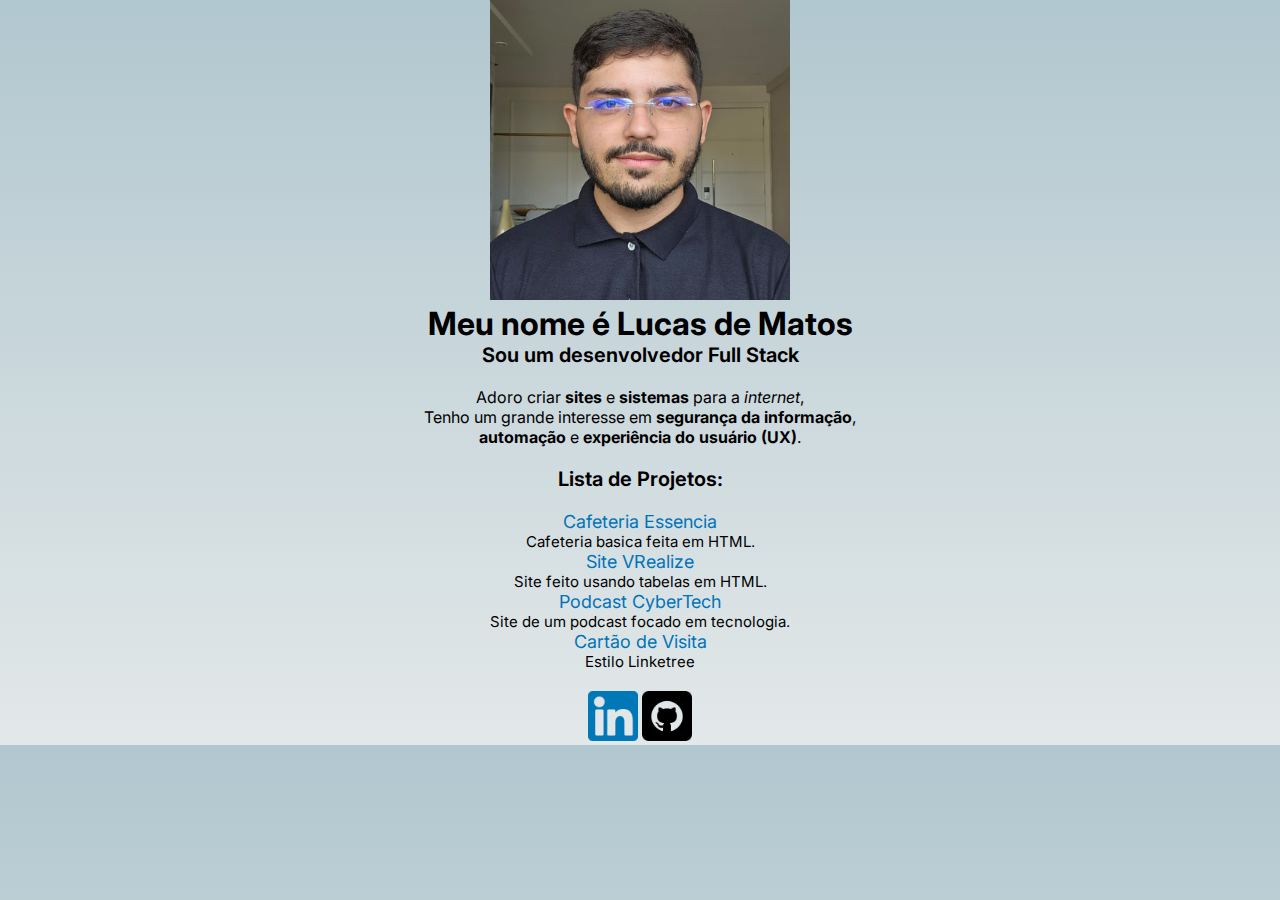
<file: index.html>
<!DOCTYPE html>
<html lang="pt-br">

<head>
    <meta charset="UTF-8">
    <meta name="viewport" content="width=device-width, initial-scale=1.0">
    <title>Meu Portifólio - Lucas de Matos</title>
    <link rel="preconnect" href="https://fonts.googleapis.com">
    <link rel="preconnect" href="https://fonts.gstatic.com" crossorigin>
    <link href="https://fonts.googleapis.com/css2?family=Inter:ital,opsz,wght@0,14..32,100..900;1,14..32,100..900&display=swap" rel="stylesheet">
    <link rel="stylesheet" href="./assets/css/style.css">
</head>

<body>
    <img src="./assets/images/eu.jpg" alt="Minha foto." />
    <h1>Meu nome é Lucas de Matos</h1>
    <h2>Sou um desenvolvedor Full Stack</h2>
    <br />
    <p>Adoro criar <strong>sites</strong> e <strong>sistemas</strong> para a
        <i>internet</i>,<br />
        Tenho um grande interesse em <strong>segurança da informação</strong>,<br /><strong>automação</strong> e
        <strong>experiência do usuário (UX)</strong>. <br />
        <!-- <u>Sempre busco facilitar a vida de todos.</u> -->
    </p>

    <br />

    <article class="post">
        <header class="header">
            <h2>Lista de Projetos:</h2>
            <br />
        </header>
        <section class="projetos">
            <ul class="projetos" style="list-style: disc; ">
                <li>
                    <a href="./cafeteria/index.html">Cafeteria Essencia</a></li>
                    <ul>Cafeteria basica feita em HTML.</ul>
                </li>
                <li>
                    <a href="./vrealize-table/index.html">Site VRealize</a></li>
                    <ul>Site feito usando tabelas em HTML.</ul>
                </li>
                <li>
                    <a href="./podcast/index.html">Podcast CyberTech</a></li>
                    <ul>Site de um podcast focado em tecnologia.</ul>
                </li>
                <li>
                    <a href="./card/index.html">Cartão de Visita</a></li>
                    <ul>Estilo Linketree</ul>
                </li>
            </ul>
        </section>
    </article>

    <br />
    <a href="https://www.linkedin.com/in/lucasmatos-dev/"> 
        <img src="./assets/images/linkedin.png" alt="Linkedin">
    </a>
    <a href="https://github.com/LucasMatos-dev">
        <img src="./assets/images/github.png" alt="Github">
    </a>
</body>

</html>
</file>
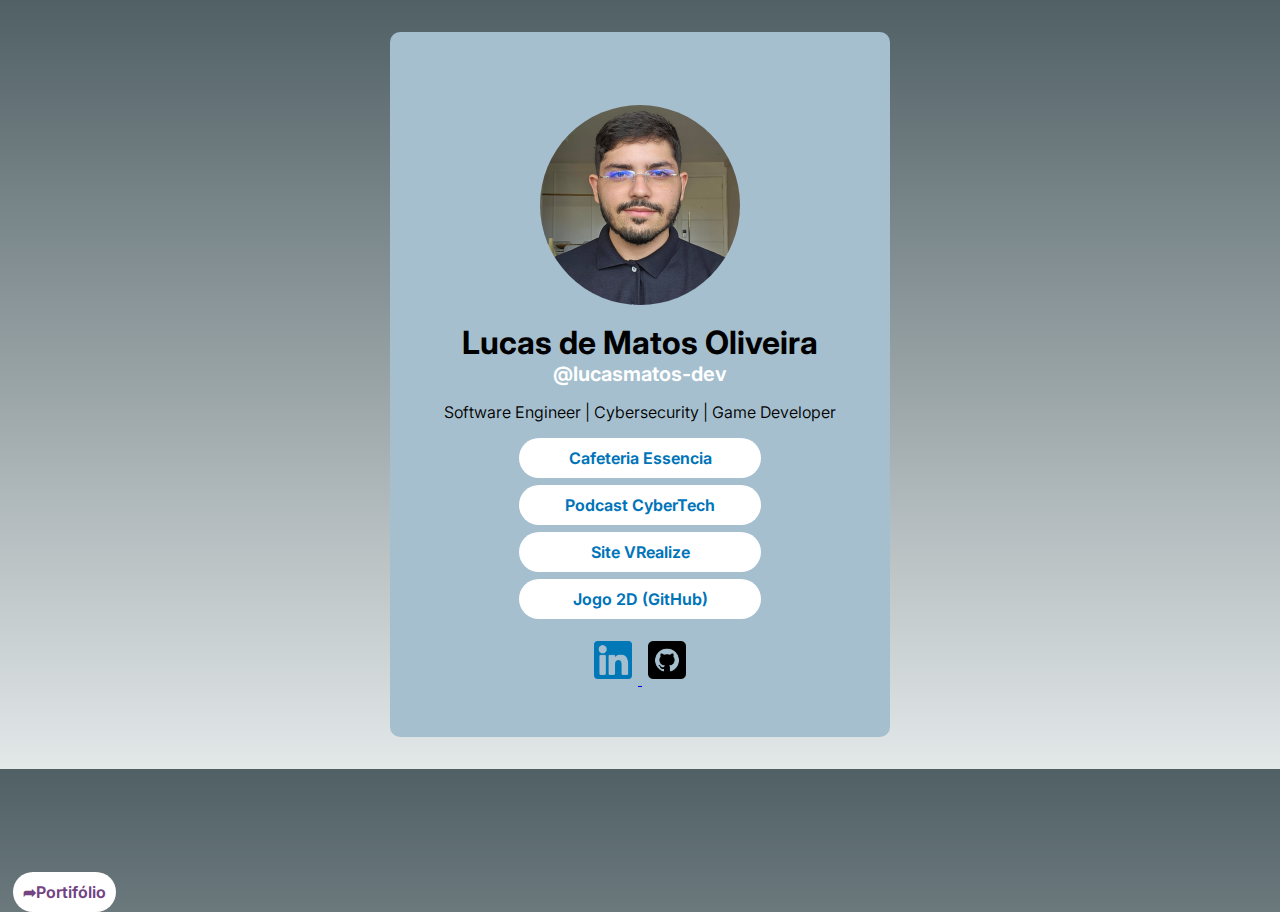
<file: card/index.html>
<!DOCTYPE html>
<html lang="pt-br">

<head>
    <meta charset="UTF-8">
    <meta name="viewport" content="width=device-width, initial-scale=1.0">
    <title>Meu Cartão - Lucas de Matos</title>
    <link rel="preconnect" href="https://fonts.googleapis.com">
    <link rel="preconnect" href="https://fonts.gstatic.com" crossorigin>
    <link
        href="https://fonts.googleapis.com/css2?family=Inter:ital,opsz,wght@0,14..32,100..900;1,14..32,100..900&display=swap"
        rel="stylesheet">
    <link rel="stylesheet" href="./assets/css/style.css">
</head>


<body>
    <div class="card">
        <header>
        <img src="./assets/images/eu.jpg" alt="Minha foto." id="fotoPerfil" />
        <h1>Lucas de Matos Oliveira</h1>
        <h2>@lucasmatos-dev</h2>
        <p>Software Engineer | Cybersecurity | Game Developer</p>
        </header>

        <main>
        <section class="links">
            <a href="../cafeteria/index.html" class="itemLink">Cafeteria Essencia</a>
            <a href="../podcast/index.html" class="itemLink">Podcast CyberTech</a>
            <a href="../vrealize-table/index.html" class="itemLink">Site VRealize</a>
            <a href="https://github.com/NannyLou/Jogo-Nico" class="itemLink">Jogo 2D (GitHub)</a>
        </section>

        <div class="redesSociais">
            <a href="https://www.linkedin.com/in/lucasmatos-dev">
                <img src="./assets/images/linkedin.png" alt="Linkedin">
            </a>
            <a href="https://github.com/LucasMatos-dev">
                <img src="./assets/images/github.png" alt="Github">
            </a>
        </div>
    </main>
    </div>
    <div class="portifolioBotao">
        <a href="../index.html">➦Portifólio</a>
    </div>
</body>
</html>
</file>
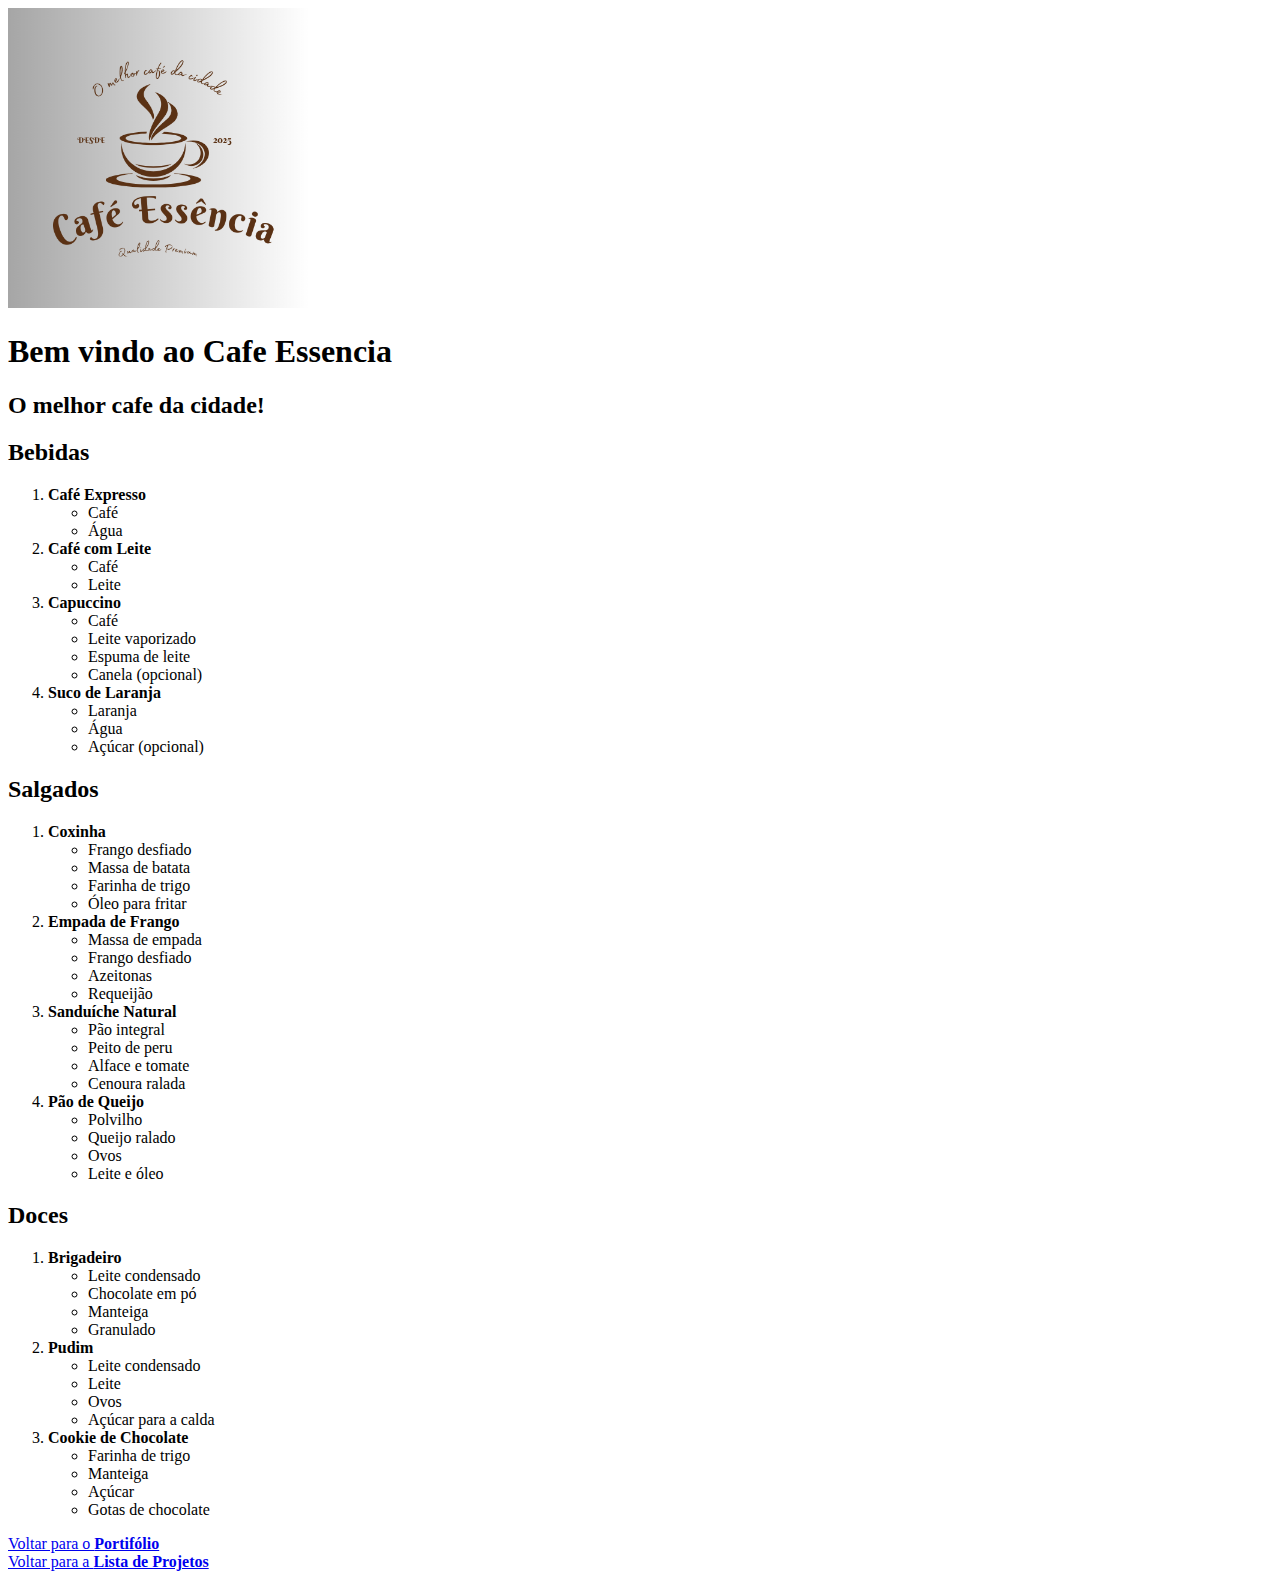
<file: projetos/cafeteria.html>
<!DOCTYPE html>
<html lang="en">

<head>
    <meta charset="UTF-8">
    <meta name="viewport" content="width=device-width, initial-scale=1.0">
    <title>Cafeteria Lucas</title>
</head>
<body>
    <img src="../assets/images/cafe_essencia.png" alt="Cafe Essencia." , width="300" />
    <h1>Bem vindo ao Cafe Essencia</h1>
    <h2>O melhor cafe da cidade!</h2>

    <h2>Bebidas</h2>
    <ol type="1">
        <li>
            <strong>Café Expresso</strong>
            <ul>
                <li>Café</li>
                <li>Água</li>
            </ul>
        </li>
        <li>
            <strong>Café com Leite</strong>
            <ul>
                <li>Café</li>
                <li>Leite</li>
            </ul>
        </li>
        <li>
            <strong>Capuccino</strong>
            <ul>
                <li>Café</li>
                <li>Leite vaporizado</li>
                <li>Espuma de leite</li>
                <li>Canela (opcional)</li>
            </ul>
        </li>
        <li>
            <strong>Suco de Laranja</strong>
            <ul>
                <li>Laranja</li>
                <li>Água</li>
                <li>Açúcar (opcional)</li>
            </ul>
        </li>
    </ol>

    <h2>Salgados</h2>
    <ol type="1">
        <li>
            <strong>Coxinha</strong>
            <ul>
                <li>Frango desfiado</li>
                <li>Massa de batata</li>
                <li>Farinha de trigo</li>
                <li>Óleo para fritar</li>
            </ul>
        </li>
        <li>
            <strong>Empada de Frango</strong>
            <ul>
                <li>Massa de empada</li>
                <li>Frango desfiado</li>
                <li>Azeitonas</li>
                <li>Requeijão</li>
            </ul>
        </li>
        <li>
            <strong>Sanduíche Natural</strong>
            <ul>
                <li>Pão integral</li>
                <li>Peito de peru</li>
                <li>Alface e tomate</li>
                <li>Cenoura ralada</li>
            </ul>
        </li>
        <li>
            <strong>Pão de Queijo</strong>
            <ul>
                <li>Polvilho</li>
                <li>Queijo ralado</li>
                <li>Ovos</li>
                <li>Leite e óleo</li>
            </ul>
        </li>
    </ol>

    <h2>Doces</h2>
    <ol type="1">
        <li>
            <strong>Brigadeiro</strong>
            <ul>
                <li>Leite condensado</li>
                <li>Chocolate em pó</li>
                <li>Manteiga</li>
                <li>Granulado</li>
            </ul>
        </li>
        <li>
            <strong>Pudim</strong>
            <ul>
                <li>Leite condensado</li>
                <li>Leite</li>
                <li>Ovos</li>
                <li>Açúcar para a calda</li>
            </ul>
        </li>
        <li>
            <strong>Cookie de Chocolate</strong>
            <ul>
                <li>Farinha de trigo</li>
                <li>Manteiga</li>
                <li>Açúcar</li>
                <li>Gotas de chocolate</li>
            </ul>
        </li>
    </ol>


    <a href="../index.html">Voltar para o <strong>Portifólio</strong></a>
    <br />
    <a href="./paginaProjetos.html">Voltar para a <strong>Lista de Projetos</strong></a>
</body>
</html>
</file>
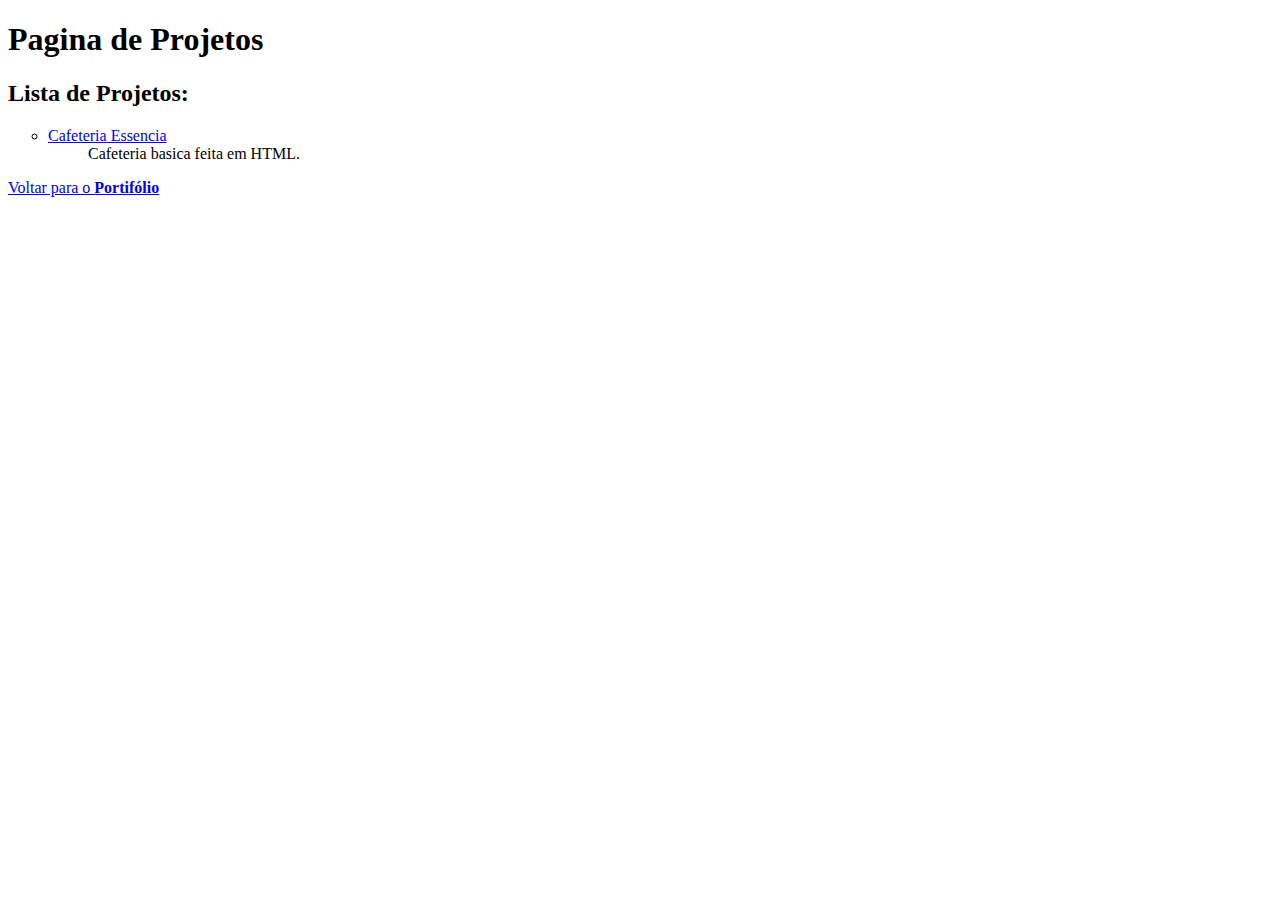
<file: projetos/paginaProjetos.html>
<!DOCTYPE html>
<html lang="en">
<head>
    <meta charset="UTF-8">
    <meta name="viewport" content="width=device-width, initial-scale=1.0">
    <title>Pagina de Projetos</title>
</head>
<body>
    <h1>Pagina de Projetos</h1>
    <h2>Lista de Projetos:</h2>
    <ul style="list-style: circle;">
        <li><a href="./cafeteria.html">Cafeteria Essencia</a></li>
            <ul>Cafeteria basica feita em HTML.</ul>
        </li>
    </ul>
    <a href="../index.html">Voltar para o <strong>Portifólio</strong></a>
</body>
</html>
</file>
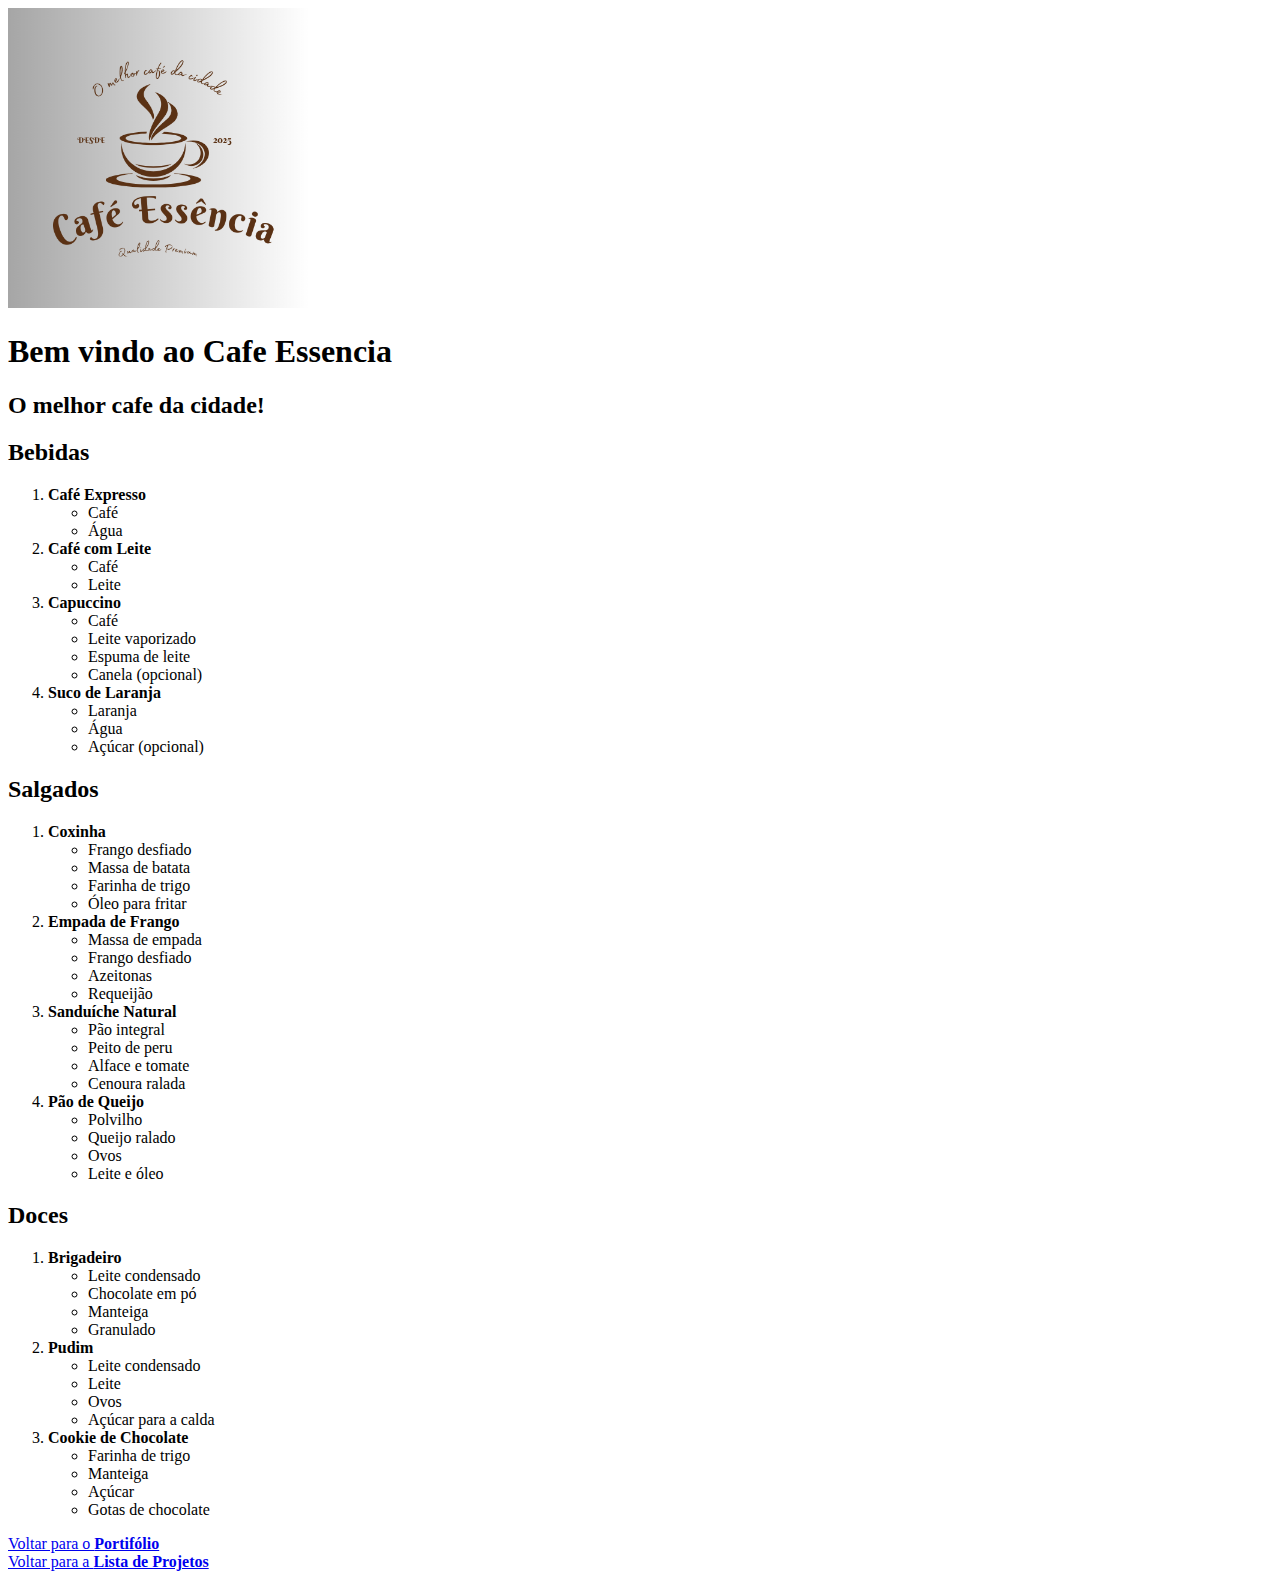
<file: projetos/Dia2/cafeteria.html>
<!DOCTYPE html>
<html lang="en">

<head>
    <meta charset="UTF-8">
    <meta name="viewport" content="width=device-width, initial-scale=1.0">
    <title>Cafeteria Lucas</title>
</head>
<body>
    <img src="../../assets/images/cafe_essencia.png" alt="Cafe Essencia." , width="300" />
    <h1>Bem vindo ao Cafe Essencia</h1>
    <h2>O melhor cafe da cidade!</h2>

    <h2>Bebidas</h2>
    <ol type="1">
        <li>
            <strong>Café Expresso</strong>
            <ul>
                <li>Café</li>
                <li>Água</li>
            </ul>
        </li>
        <li>
            <strong>Café com Leite</strong>
            <ul>
                <li>Café</li>
                <li>Leite</li>
            </ul>
        </li>
        <li>
            <strong>Capuccino</strong>
            <ul>
                <li>Café</li>
                <li>Leite vaporizado</li>
                <li>Espuma de leite</li>
                <li>Canela (opcional)</li>
            </ul>
        </li>
        <li>
            <strong>Suco de Laranja</strong>
            <ul>
                <li>Laranja</li>
                <li>Água</li>
                <li>Açúcar (opcional)</li>
            </ul>
        </li>
    </ol>

    <h2>Salgados</h2>
    <ol type="1">
        <li>
            <strong>Coxinha</strong>
            <ul>
                <li>Frango desfiado</li>
                <li>Massa de batata</li>
                <li>Farinha de trigo</li>
                <li>Óleo para fritar</li>
            </ul>
        </li>
        <li>
            <strong>Empada de Frango</strong>
            <ul>
                <li>Massa de empada</li>
                <li>Frango desfiado</li>
                <li>Azeitonas</li>
                <li>Requeijão</li>
            </ul>
        </li>
        <li>
            <strong>Sanduíche Natural</strong>
            <ul>
                <li>Pão integral</li>
                <li>Peito de peru</li>
                <li>Alface e tomate</li>
                <li>Cenoura ralada</li>
            </ul>
        </li>
        <li>
            <strong>Pão de Queijo</strong>
            <ul>
                <li>Polvilho</li>
                <li>Queijo ralado</li>
                <li>Ovos</li>
                <li>Leite e óleo</li>
            </ul>
        </li>
    </ol>

    <h2>Doces</h2>
    <ol type="1">
        <li>
            <strong>Brigadeiro</strong>
            <ul>
                <li>Leite condensado</li>
                <li>Chocolate em pó</li>
                <li>Manteiga</li>
                <li>Granulado</li>
            </ul>
        </li>
        <li>
            <strong>Pudim</strong>
            <ul>
                <li>Leite condensado</li>
                <li>Leite</li>
                <li>Ovos</li>
                <li>Açúcar para a calda</li>
            </ul>
        </li>
        <li>
            <strong>Cookie de Chocolate</strong>
            <ul>
                <li>Farinha de trigo</li>
                <li>Manteiga</li>
                <li>Açúcar</li>
                <li>Gotas de chocolate</li>
            </ul>
        </li>
    </ol>


    <a href="../../index.html">Voltar para o <strong>Portifólio</strong></a>
    <br />
    <a href=".././paginaProjetos.html">Voltar para a <strong>Lista de Projetos</strong></a>
</body>
</html>
</file>
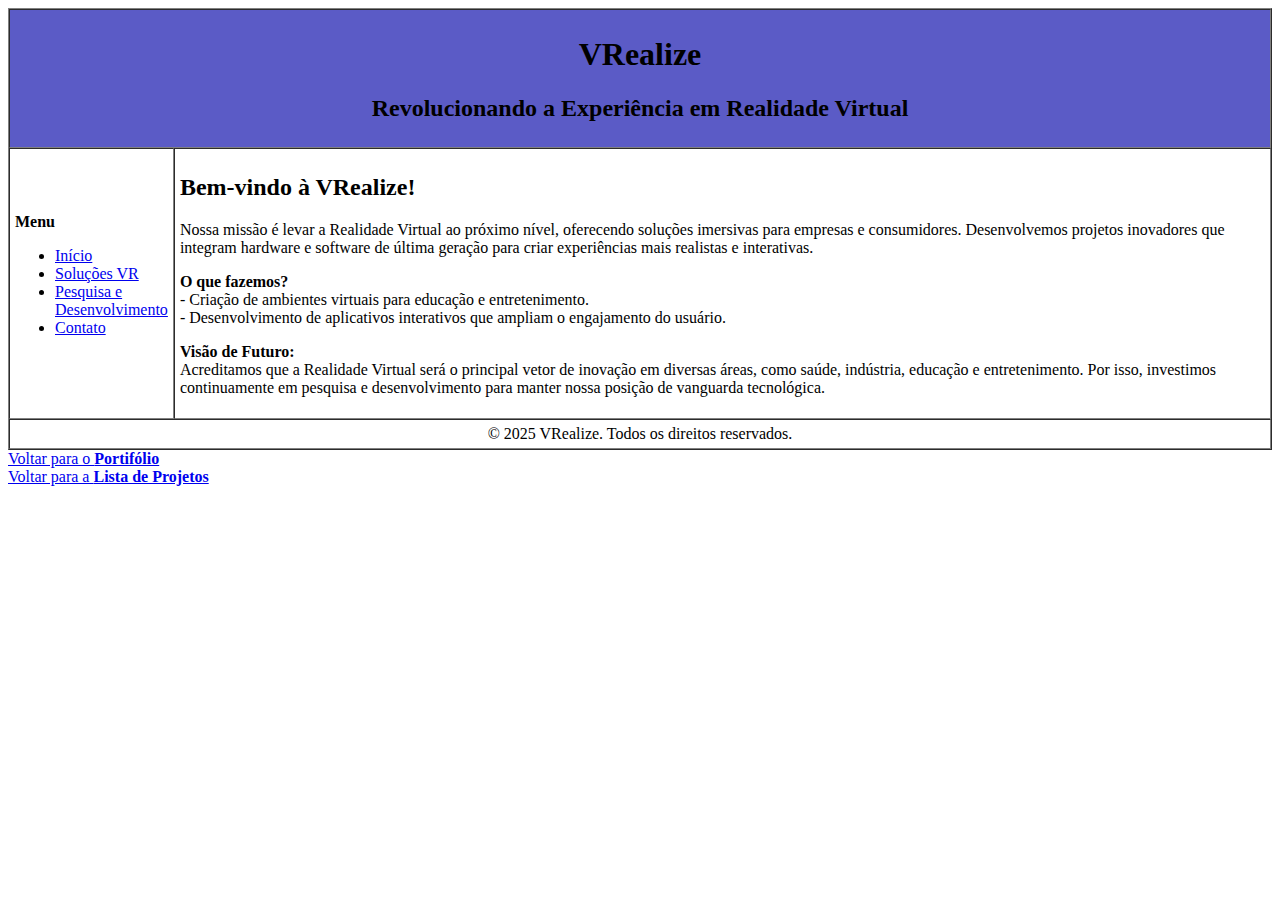
<file: projetos/Dia3/empresaVrTabelas.html>
<!DOCTYPE html>
<html lang="pt-BR">

<head>
    <meta charset="utf-8">
    <title>VRealize</title>
</head>

<body>
    <table border="1" width="100%" cellpadding="5" cellspacing="0">
        <thead>
            <tr>
                <td colspan="2" align="center" style="background: #5b5bc6; color:#000000">
                    <h1>VRealize</h1>
                    <h2>Revolucionando a Experiência em Realidade Virtual</h2>
                </td>
            </tr>
        </thead>

        <tbody>
            <tr>
                <td>
                    <b>Menu</b>
                    <ul>
                        <li><a href="#">Início</a></li>
                        <li><a href="#">Soluções VR</a></li>
                        <li><a href="#">Pesquisa e<br /> Desenvolvimento</a></li>
                        <li><a href="#">Contato</a></li>
                    </ul>
                </td>

                <td>
                    <h2>Bem-vindo à VRealize!</h2>
                    <p>
                        Nossa missão é levar a Realidade Virtual ao próximo nível, oferecendo soluções imersivas para
                        empresas e consumidores. Desenvolvemos projetos inovadores que integram hardware e software de
                        última geração para criar experiências mais realistas e interativas.
                    </p>
                    <p>
                        <strong>O que fazemos?</strong><br>
                        - Criação de ambientes virtuais para educação e entretenimento.<br>
                        - Desenvolvimento de aplicativos interativos que ampliam o engajamento do usuário.
                    </p>
                    <p>
                        <strong>Visão de Futuro:</strong><br>
                        Acreditamos que a Realidade Virtual será o principal vetor de inovação em diversas áreas, como
                        saúde, indústria, educação e entretenimento. Por isso, investimos continuamente em pesquisa e
                        desenvolvimento para manter nossa posição de vanguarda tecnológica.
                    </p>
                </td>
            </tr>

            <tr>
                <td colspan="2" align="center">
                    &copy; 2025 VRealize. Todos os direitos reservados.
                </td>
            </tr>
    </table>

    <a href="../../index.html">Voltar para o <strong>Portifólio</strong></a>
    <br />
    <a href=".././paginaProjetos.html">Voltar para a <strong>Lista de Projetos</strong></a>
</body>

</html>
</file>
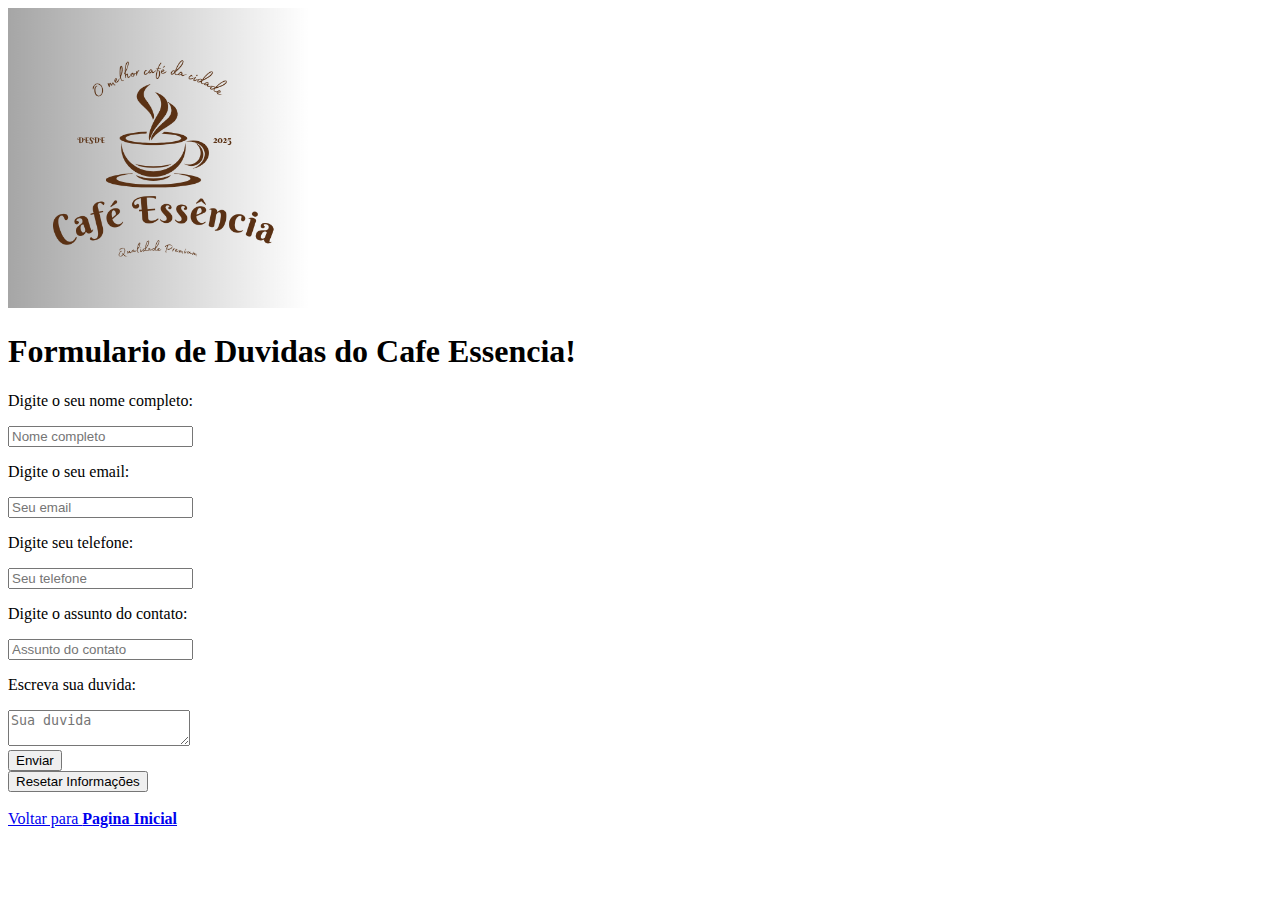
<file: projetos/Dia4/contatoCafeteria.html>
<!DOCTYPE html>
<html lang="pt-br">
<head>
    <meta charset="UTF-8">
    <meta name="viewport" content="width=device-width, initial-scale=1.0">
    <title>Contato Cafeteria Essencia</title>
</head>
<body>
    <img src="../../assets/images/cafe_essencia.png" alt="Cafe Essencia." , width="300" />
    <h1>Formulario de Duvidas do Cafe Essencia!</h1>
    <form>
        <label>
            <p>Digite o seu nome completo:</p>
            <input type="text" name="nome" placeholder="Nome completo" required>
        </label>
        <br />

        <label>
            <p>Digite o seu email:</p>
            <input type="email" name="email" placeholder="Seu email" required>
        </label>
        <br />

        <label>
            <p>Digite seu telefone:</p>
            <input type="tel" name="telefone" placeholder="Seu telefone">
        </label>
        <br />

        <label>
            <p>Digite o assunto do contato:</p>
            <input type="text" name="Assunto" placeholder="Assunto do contato" required> 
        </label>
        <br />

        <label>
            <p>Escreva sua duvida:</p>
            <textarea name="Texto" id ="texto" placeholder="Sua duvida" required></textarea>
        </label>
        <br />

        <button type="submit">Enviar</button> <br />
        <button type="reset">Resetar Informações</button>
    </form>

    <br />
    <a href="../Dia2/cafeteria.html">Voltar para <strong>Pagina Inicial</strong></a></li>

</body>
</html>
</file>
<file: assets/css/style.css>
* {
    margin: 0;
    padding: 0;
    text-align: center;
}

body {
    font-family: Inter, Arial, Arial, Helvetica, sans-serif;
    background: linear-gradient(to bottom, #b1c7cf, #e3e8e9);
}

h1 {
    font-size: 32px;
    font-weight: 700;
}
h2 {
    font-size: 20px;
    font-weight: 650;
}

.projetos{
    ul {
        color: #000000;
        font-size: 18px;
        ul {font-size: 15px;}
    }
    a{ 
    color: #0074b8;
    text-decoration: none ;
    }
}

a {
    color: #5900ce;
    text-decoration: none ;
    img {
        width: 50px
    }
}

img {
    /* width: 100%; */
    height: auto;
    width: 300px
}

/* p {
    text-align: justify;
    text-indent: 10px;
} */

/* ol, ul {
    padding-left: 30px;
} */
</file>
<file: card/assets/css/style.css>
* {
    margin: 0;
    padding: 0;
    box-sizing: border-box;
}

body {
    font-family: Inter, Arial, Arial, Helvetica, sans-serif;
    background: linear-gradient(to bottom, #506065, #e3e8e9);
}

.card h1 {
    font-size: 32px;
    font-weight: 700;
}
.card h2 {
    font-size: 20px;
    font-weight: 650;
    color: #ffffff;
    margin-bottom: 1rem;
}

.card p {
    font-weight: 350;
    margin-bottom: 1rem;
}

.card {
    background: #a5bfce;
    border-radius: 10px;
    max-width: 500px;   /* Largura máxima para o card */
    width: 85%;         /* Ocupa 85% da tela, até chegar na max-width */
    margin: 2rem auto;  /* Centraliza horizontalmente e dá espaço vertical */
    padding: 3rem;  /* O (rem) pega o tamanho de espaçamento baseado no elemento de texto global (que esta em html. Ex: html { font-size: 16px; }). */
    text-align: center;                /*  Ja o elemento (em) baseia seu tamanho no seu elemento pai. */
}

#fotoPerfil{
    border-radius: 100%;
    width: 200px;
    height: 200px;
    object-fit: cover;
    object-position: center 0px;
    margin-top: 25px;
    margin-bottom: 14px;
}

.links {
    display: flex;
    flex-direction: column;
    gap: 7px;  
    margin: 0 auto;
    margin-top: 10px;
    margin-bottom: 1rem;
}

.itemLink{
    display: inline;
    background-color: #ffffff;
    color: #0074b8;
    font-weight: 650;
    font-size: 16px;
    padding: 10px;
    border-radius: 50px;
    margin: 0 20%;
    text-decoration: none;
}

.redesSociais a img {
    width: 50px;
    padding: 6px;
}

.portifolioBotao {
    position: absolute;
    left: 1%;
    top: 98%; 
      
  }
  
  .portifolioBotao a {
    background-color: #fff;
    color: #734382;
    font-weight: 650;
    font-size: 16px;
    padding: 10px;
    border-radius: 50px;
    text-decoration: none;
  }
</file>
